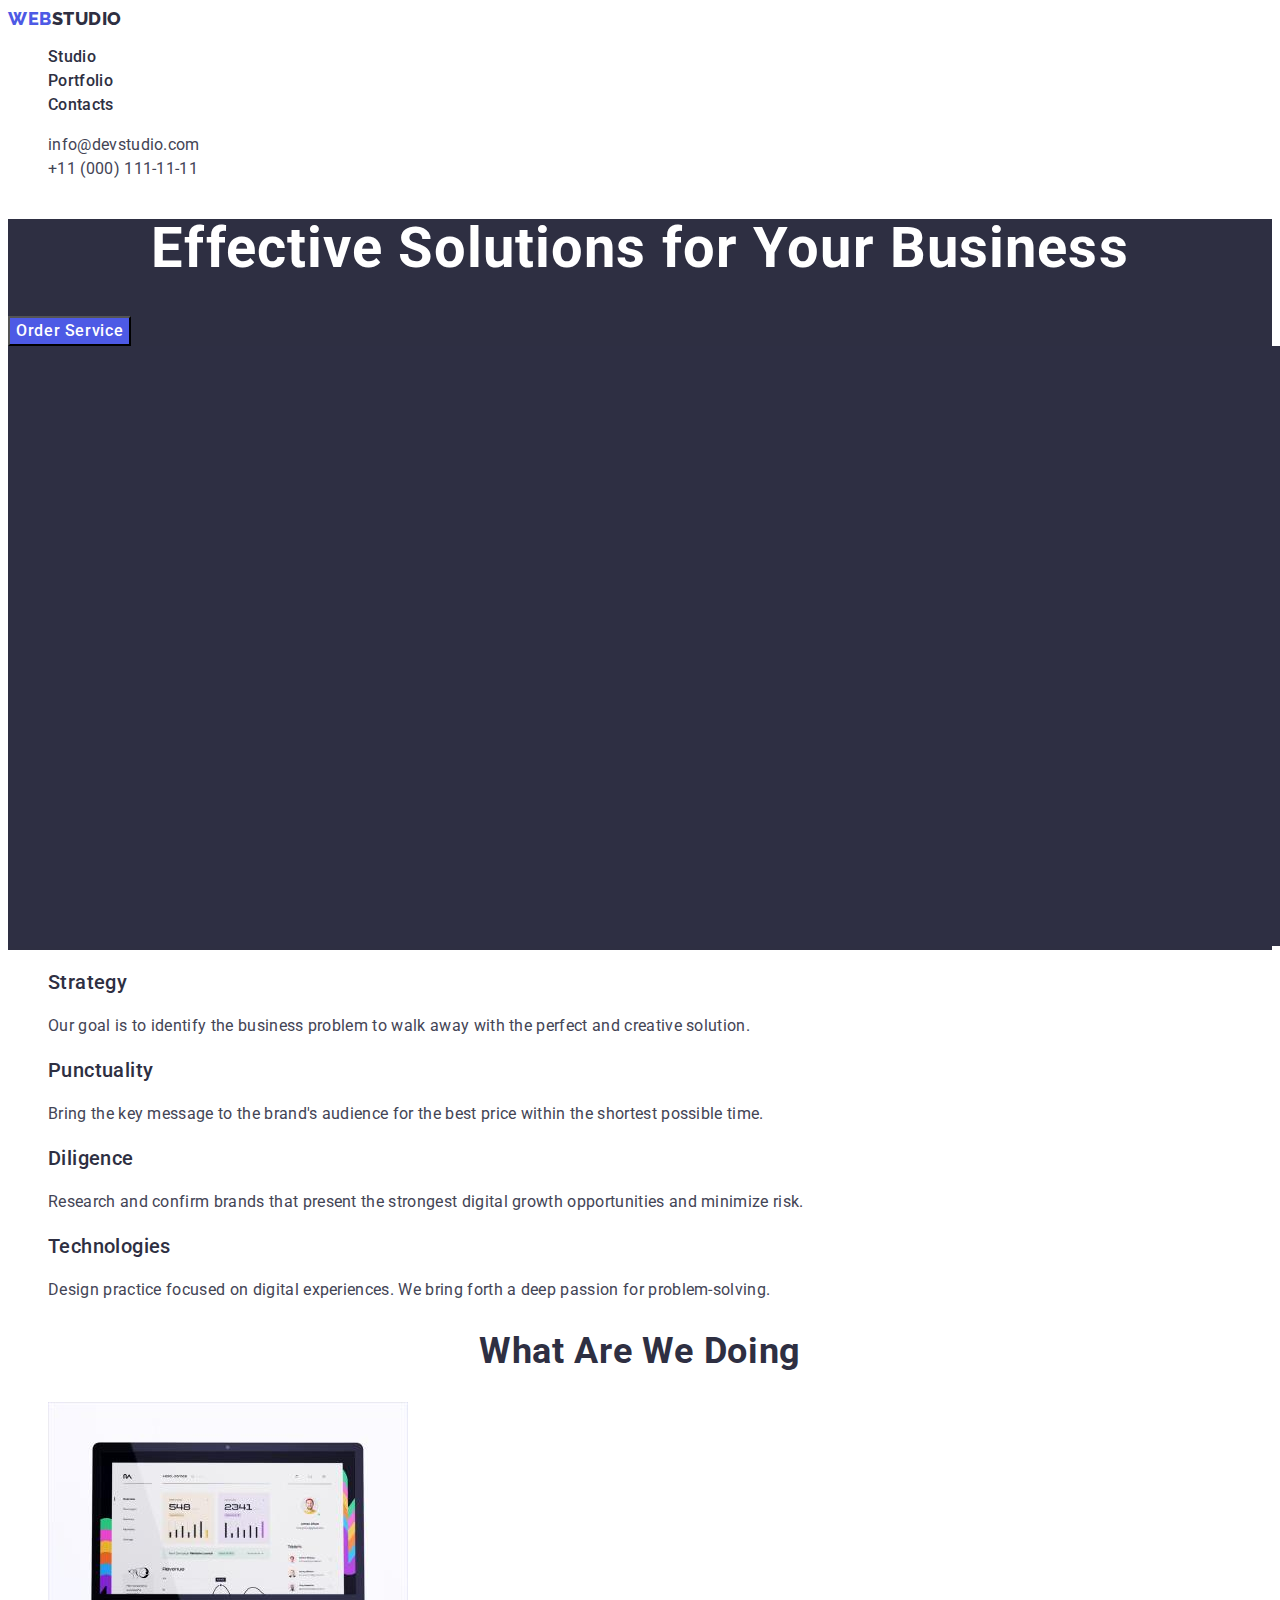
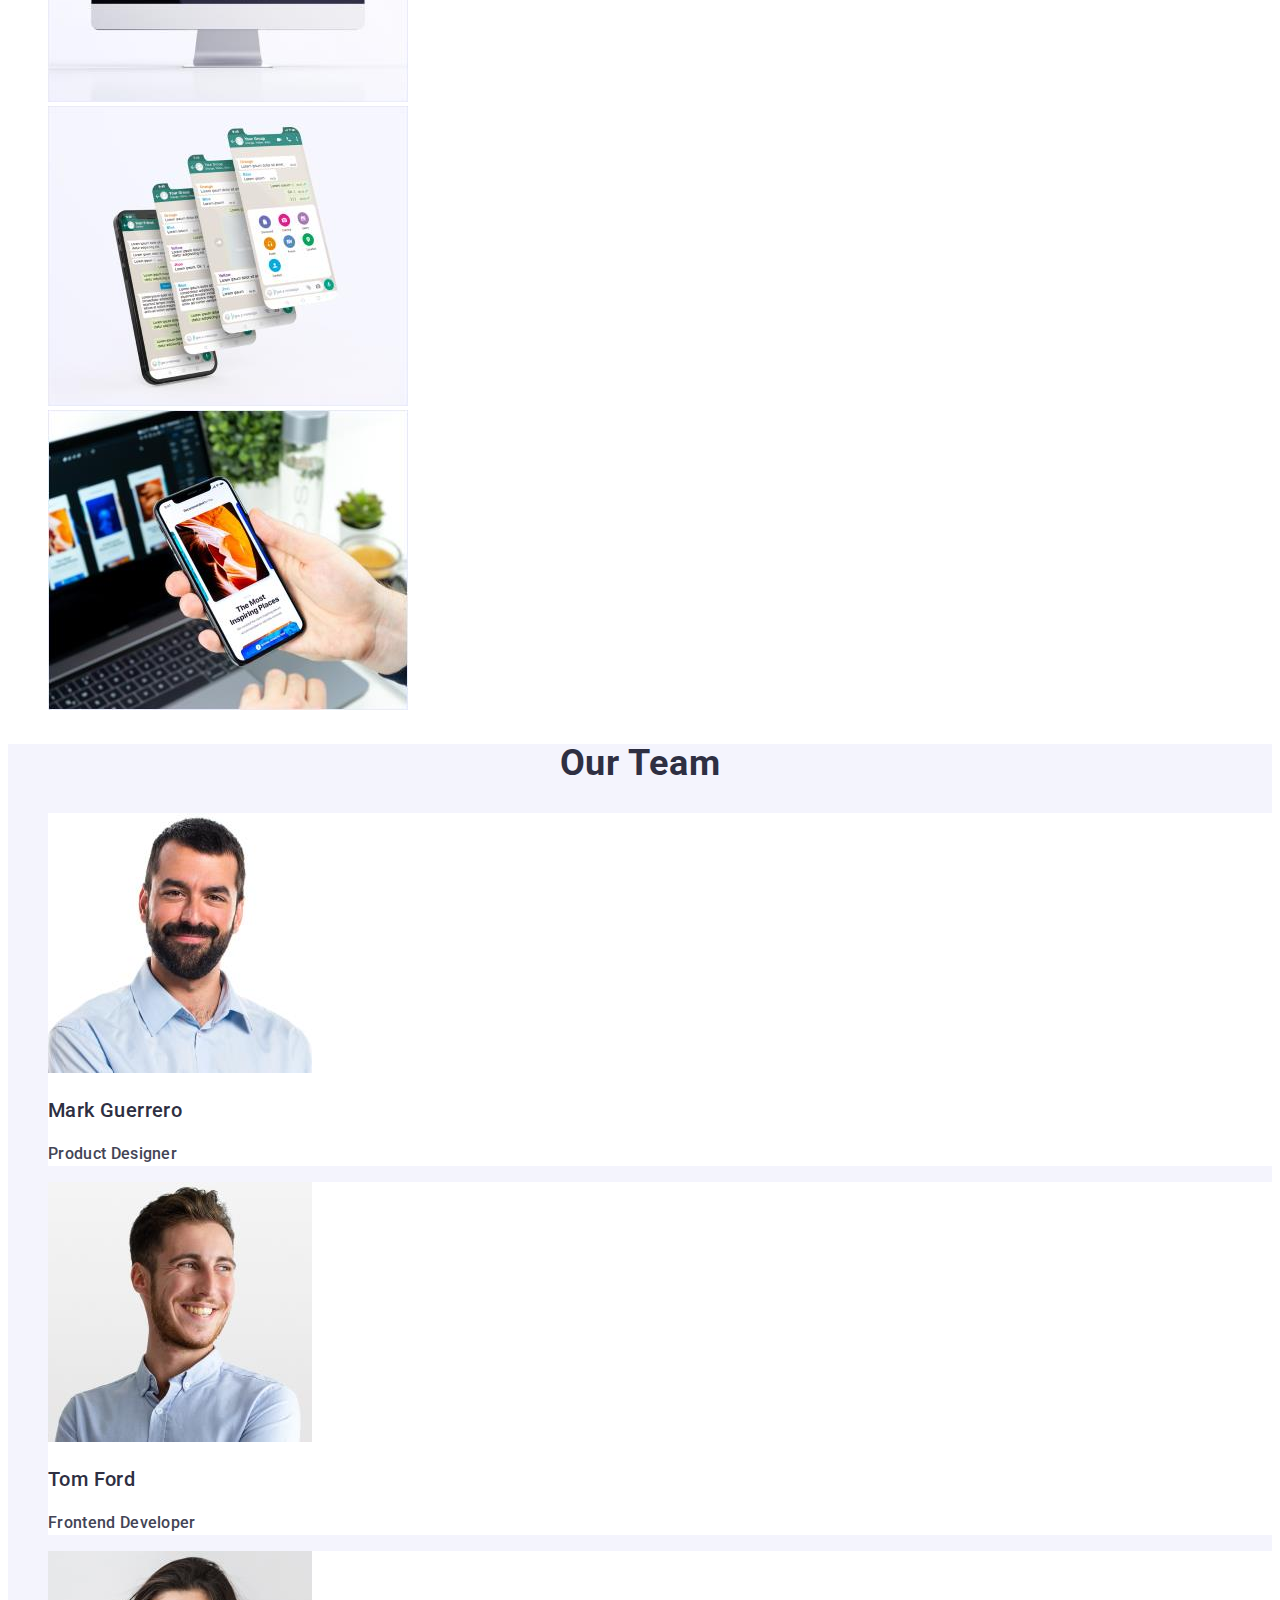
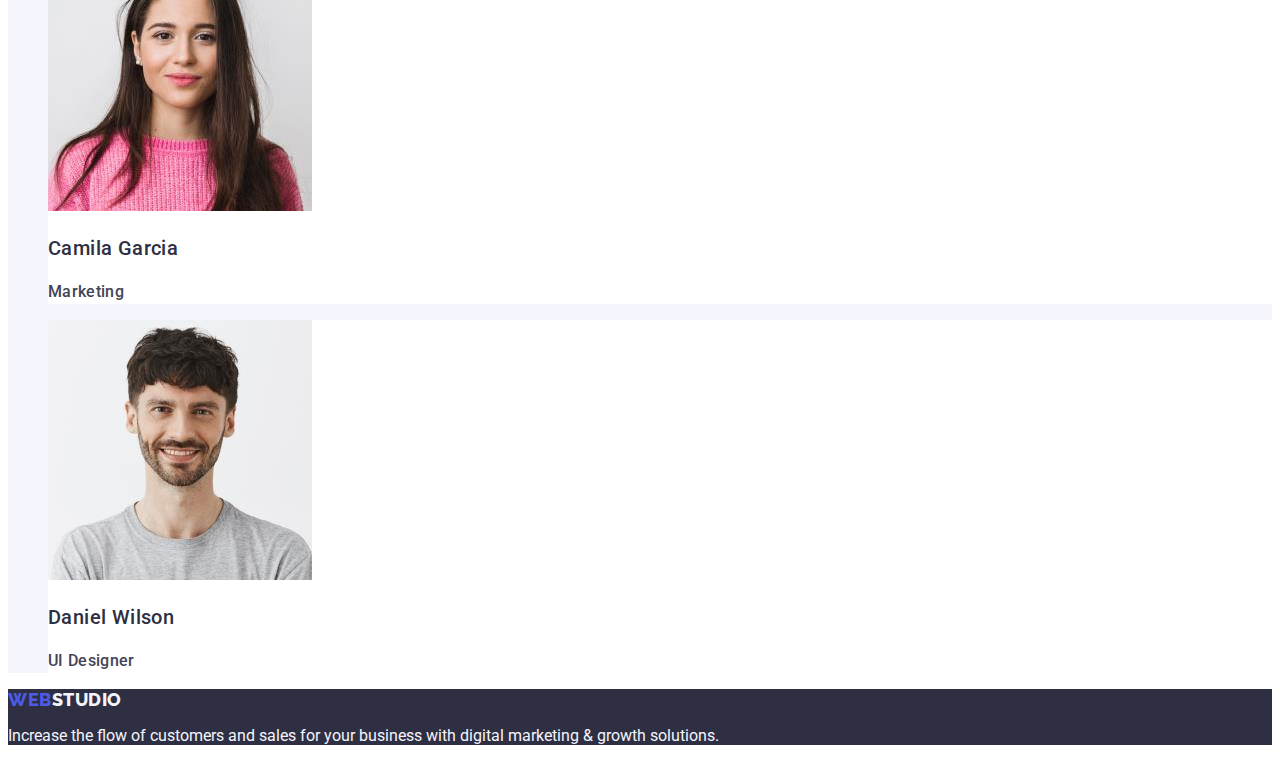
<file: index.html>
<!DOCTYPE html>
<html lang="en">
  <head>
    <meta charset="UTF-8" />
    <meta http-equiv="X-UA-Compatible" content="IE=edge" />
    <meta name="viewport" content="width=device-width, initial-scale=1.0" />
    <title>index.html</title>
    <link rel="preconnect" href="https://fonts.googleapis.com" />
    <link rel="preconnect" href="https://fonts.gstatic.com" crossorigin />
    <link
      href="https://fonts.googleapis.com/css2?family=Raleway:wght@800&family=Roboto:wght@400;500;700;900&display=swap"
      rel="stylesheet"
    />
    <link rel="stylesheet" href="./css/style.css" />
  </head>

  <body class="page">
    <!-- шапка проекту -->

    <header>
      <nav>
        <a href="./index.html" class="link studio"
          >Web<span class="web">Studio</span></a
        >
        <ul class="list">
          <li><a href="./index.html" class="link site-nav">Studio</a></li>
          <li>
            <a href="./portfolio.html" class="link site-nav">Portfolio</a>
          </li>
          <li><a href="" class="link site-nav">Contacts</a></li>
        </ul>
      </nav>
      <address class="font">
        <ul class="list">
          <li>
            <a href="mailto:info@devstudio.com" class="mail-tel link"
              >info@devstudio.com</a
            >
          </li>
          <li>
            <a href="tel:+110001111111" class="mail-tel link"
              >+11 (000) 111-11-11</a
            >
          </li>
        </ul>
      </address>
    </header>
    <!-- поле с фоном и кнопокй -->

    <main>
      <section class="sec-one">
        <h1 class="head">Effective Solutions for Your Business</h1>
        <button class="first-button" type="button">Order Service</button>
        <img src="./images/Dark-bg.jpg" alt="background" width="1440" />
      </section>

      <!-- секция Features -->
      <section>
        <h2 hidden class="sec-three">Features</h2>
        <ul class="list">
          <li>
            <h3 class="sec-h">Strategy</h3>
            <p class="sec-p">
              Our goal is to identify the business problem to walk away with the
              perfect and creative solution.
            </p>
          </li>
          <li>
            <h3 class="sec-h">Punctuality</h3>
            <p class="sec-p">
              Bring the key message to the brand's audience for the best price
              within the shortest possible time.
            </p>
          </li>
          <li>
            <h3 class="sec-h">Diligence</h3>
            <p class="sec-p">
              Research and confirm brands that present the strongest digital
              growth opportunities and minimize risk.
            </p>
          </li>
          <li>
            <h3 class="sec-h">Technologies</h3>
            <p class="sec-p">
              Design practice focused on digital experiences. We bring forth a
              deep passion for problem-solving.
            </p>
          </li>
        </ul>
      </section>

      <!-- блок, What are we doing -->
      <section>
        <h2 class="sec-three">What are we doing</h2>
        <ul class="list">
          <li>
            <img src="./images/img_1.jpg" alt="computer-working" width="360" />
          </li>
          <li>
            <img src="./images/img_2.jpg" alt="telefon-watsapp" width="360" />
          </li>
          <li>
            <img src="./images/img_3.jpg" alt="computer-working" width="360" />
          </li>
        </ul>
      </section>
      <!-- our team -->

      <section class="sec-four">
        <h2 class="sec-four-h">Our Team</h2>
        <ul class="list">
          <li class="secfour-li">
            <img src="./images/img1.jpg" alt="men" width="264" />
            <h3 class="sec-h">Mark Guerrero</h3>
            <p class="sec-p">Product Designer</p>
          </li>
          <li class="secfour-li">
            <img src="./images/img2.jpg" alt="men" width="264" />
            <h3 class="sec-h">Tom Ford</h3>
            <p class="sec-p">Frontend Developer</p>
          </li>
          <li class="secfour-li">
            <img src="./images/img3.jpg" alt="women" width="264" />
            <h3 class="sec-h">Camila Garcia</h3>
            <p class="sec-p">Marketing</p>
          </li>
          <li class="secfour-li">
            <img src="./images/img4.jpg" alt="men" width="264" />
            <h3 class="sec-h">Daniel Wilson</h3>
            <p class="sec-p">UI Designer</p>
          </li>
        </ul>
      </section>
    </main>

    <!-- Підвал(низ сторінки) -->
    <footer class="underground">
      <a href="./index.html" class="studio link"
        >Web<span class="under">Studio</span></a
      >
      <p class="under">
        Increase the flow of customers and sales for your business with digital
        marketing & growth solutions.
      </p>
    </footer>
  </body>
</html>
</file>
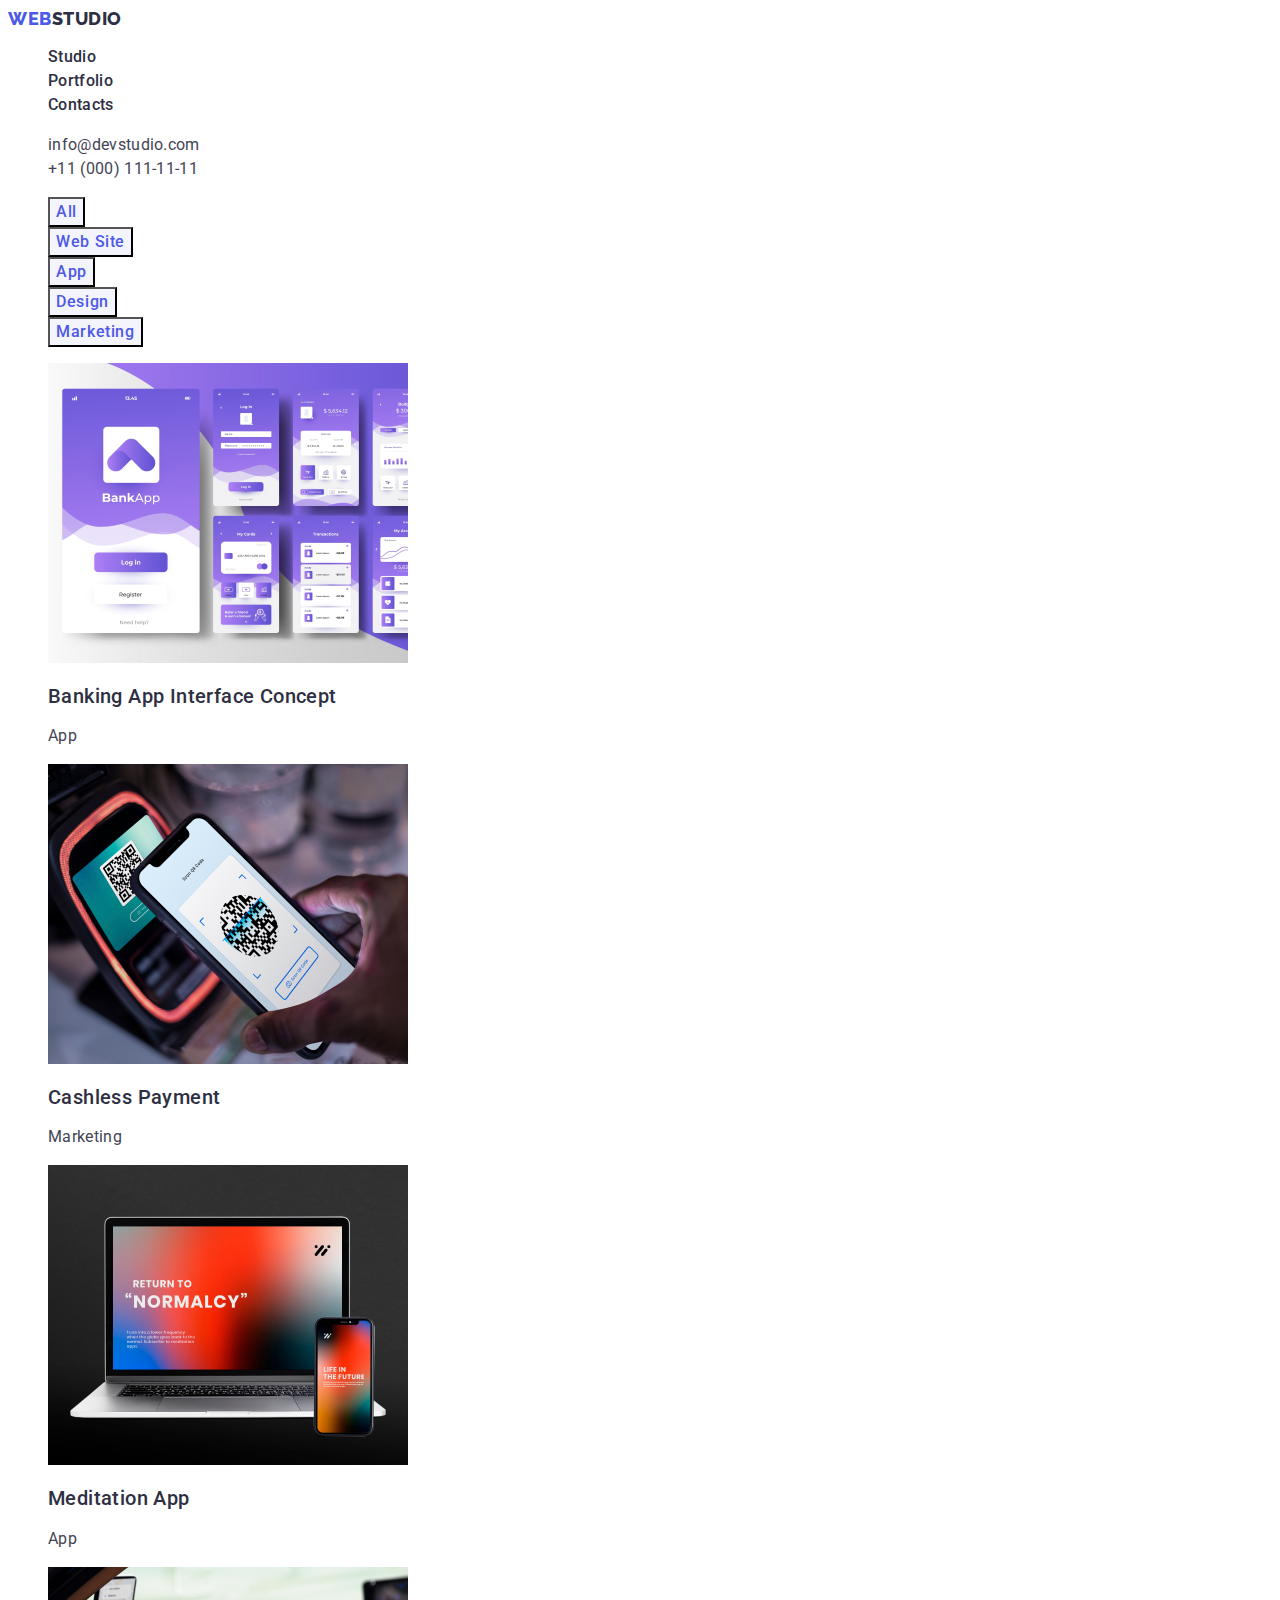
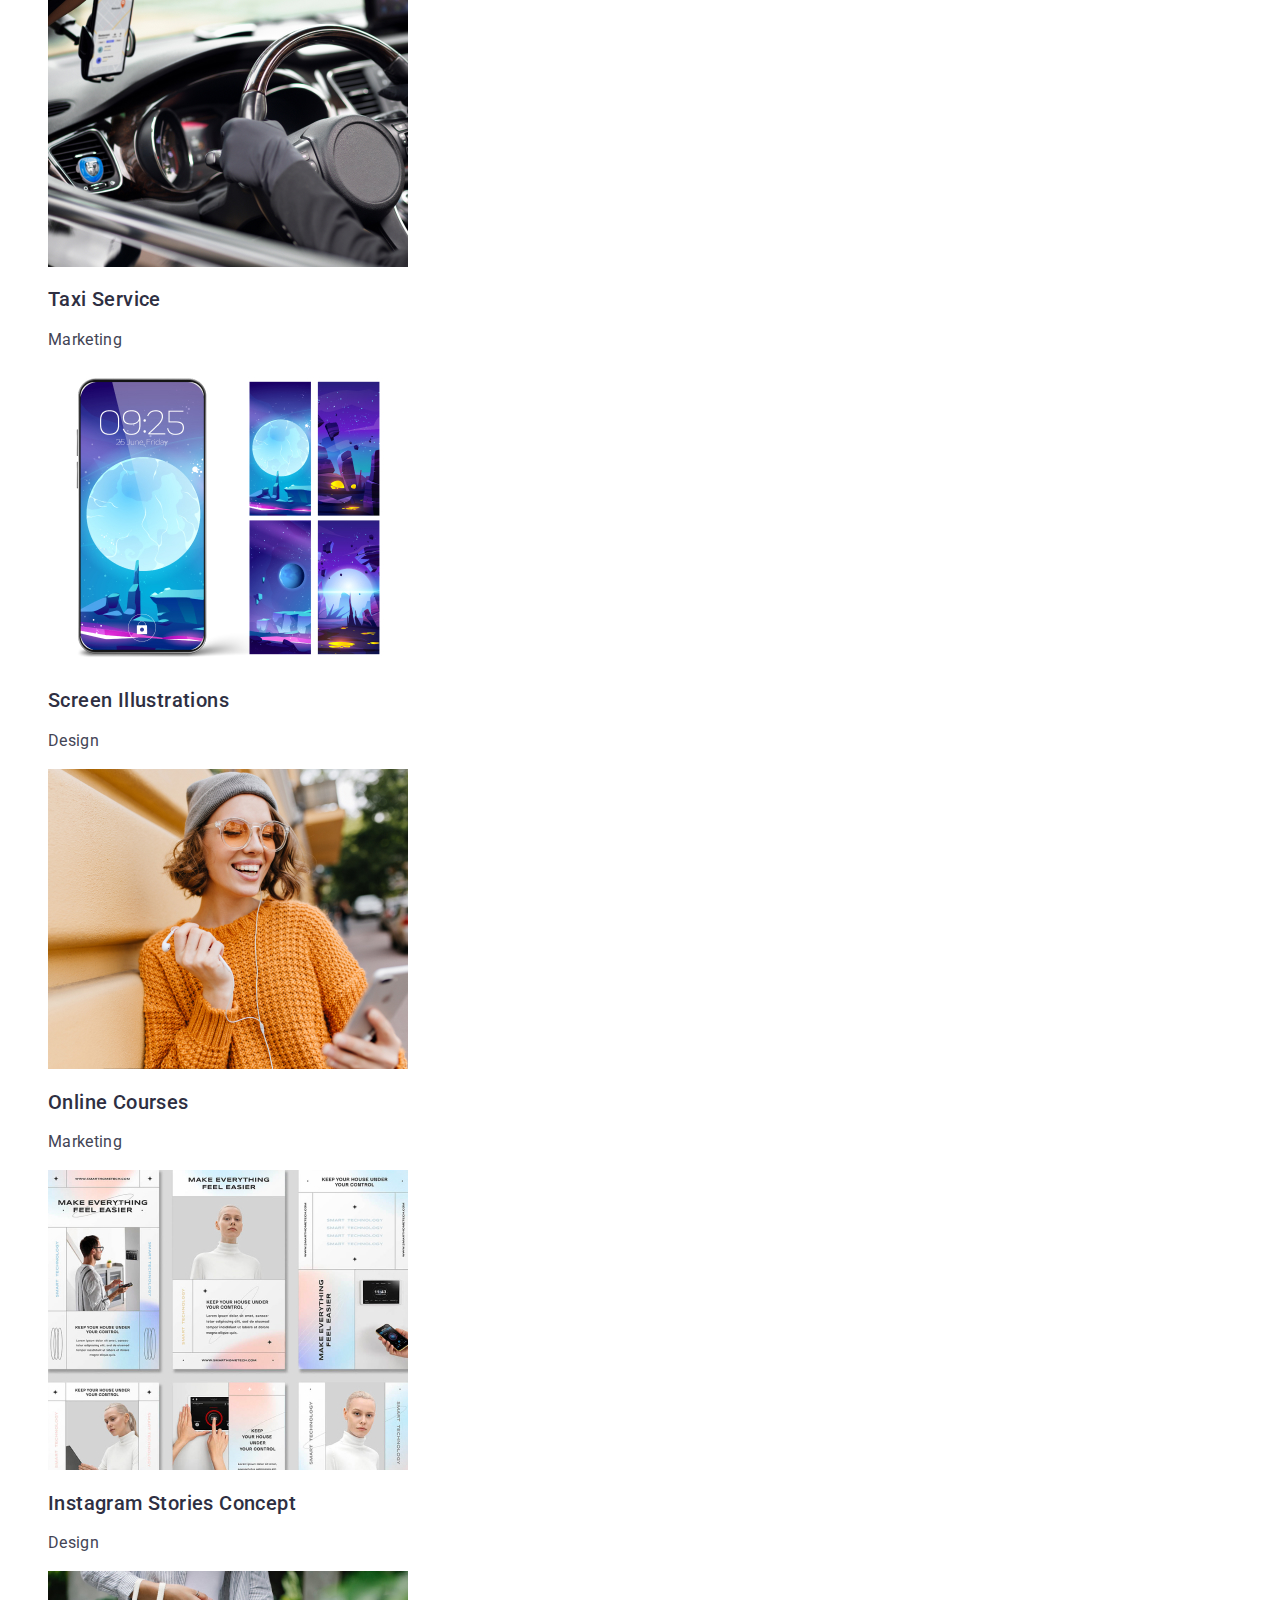
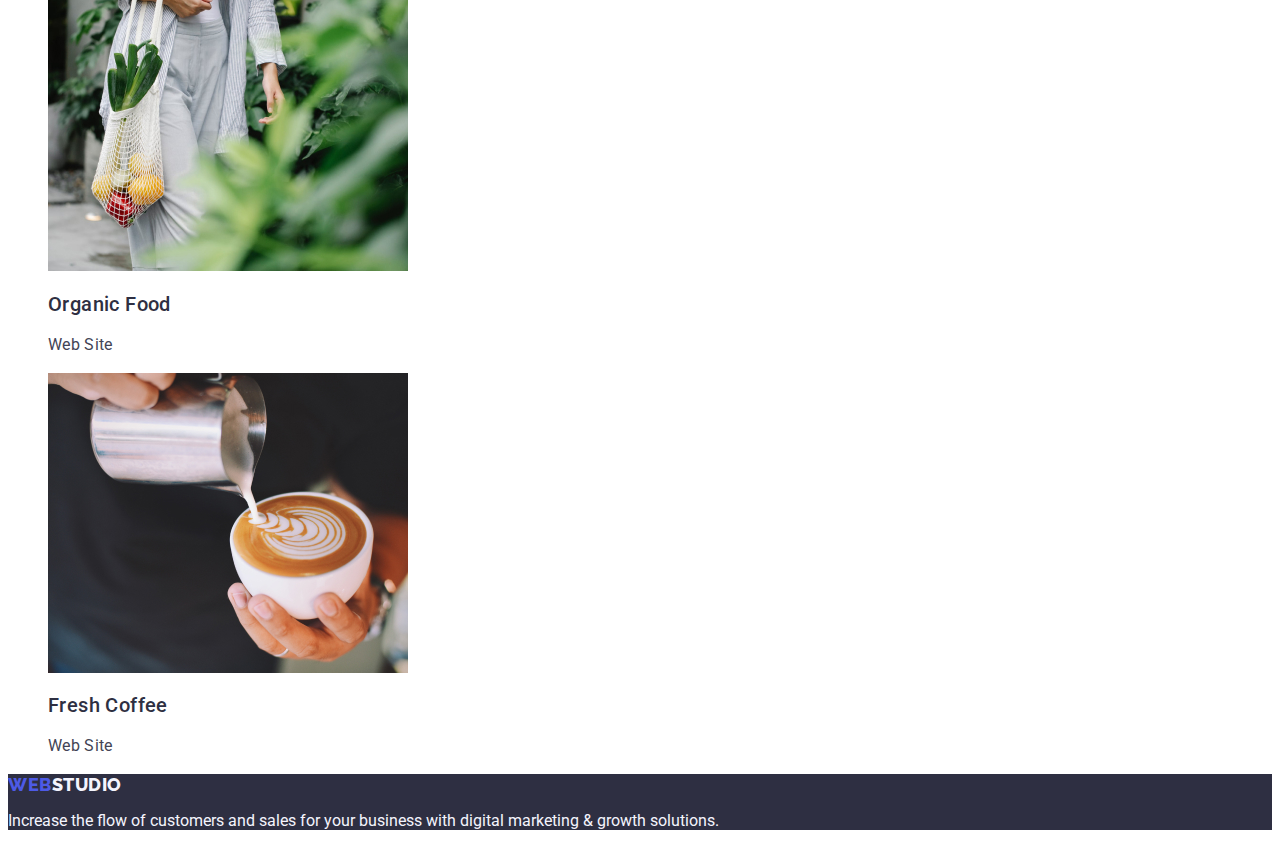
<file: portfolio.html>
<!DOCTYPE html>
<html lang="en">
  <head>
    <meta charset="UTF-8" />
    <meta http-equiv="X-UA-Compatible" content="IE=edge" />
    <meta name="viewport" content="width=device-width, initial-scale=1.0" />
    <title>Portfolio</title>
    <link rel="preconnect" href="https://fonts.googleapis.com" />
    <link rel="preconnect" href="https://fonts.gstatic.com" crossorigin />
    <link
      href="https://fonts.googleapis.com/css2?family=Raleway:wght@800&family=Roboto:wght@400;500;700;900&display=swap"
      rel="stylesheet"
    />
    <link rel="stylesheet" href="./css/style.css" />
  </head>

  <body>
    <!-- шапка проекту -->

    <header>
      <nav>
        <a href="./index.html" class="link studio"
          >Web<span class="web">Studio</span></a
        >
        <ul class="list">
          <li><a href="./index.html" class="link site-nav">Studio</a></li>
          <li>
            <a href="./portfolio.html" class="link site-nav">Portfolio</a>
          </li>
          <li><a href="" class="link site-nav">Contacts</a></li>
        </ul>
      </nav>
      <address class="font">
        <ul class="list">
          <li>
            <a href="mailto:info@devstudio.com" class="mail-tel link"
              >info@devstudio.com</a
            >
          </li>
          <li>
            <a href="tel:+110001111111" class="mail-tel link"
              >+11 (000) 111-11-11</a
            >
          </li>
        </ul>
      </address>
    </header>
    <!-- filters -->
    <main>
      <section>
        <h1 hidden>Buttons</h1>
        <ul class="list">
          <li>
            <button type="button" class="filters">All</button>
          </li>
          <li>
            <button type="button" class="filters">Web Site</button>
          </li>
          <li>
            <button type="button" class="filters">App</button>
          </li>
          <li>
            <button type="button" class="filters">Design</button>
          </li>
          <li>
            <button type="button" class="filters">Marketing</button>
          </li>
        </ul>

        <!-- блок з картинками row-->
        <ul class="list">
          <li>
            <a href="" class="link">
              <img src="./images/11.jpg" alt="app" width="360" />
              <h2 class="row-h">Banking App Interface Concept</h2>
              <p class="row-p">App</p>
            </a>
          </li>
          <li>
            <a href="" class="link">
              <img
                src="./images/22.jpg"
                alt="paying_with_telefon"
                width="360"
              />
              <h2 class="row-h">Cashless Payment</h2>
              <p class="row-p">Marketing</p></a
            >
          </li>
          <li>
            <a href="" class="link">
              <img src="./images/33.jpg" alt="laptop" width="360" />
              <h2 class="row-h">Meditation App</h2>
              <p class="row-p">App</p></a
            >
          </li>
          <li>
            <a href="" class="link">
              <img src="./images/44.jpg" alt="driving_in_the_car" width="360" />
              <h2 class="row-h">Taxi Service</h2>
              <p class="row-p">Marketing</p>
            </a>
          </li>
          <li>
            <a href="" class="link">
              <img src="./images/55.jpg" alt="phone_wallpapers" width="360" />
              <h2 class="row-h">Screen Illustrations</h2>
              <p class="row-p">Design</p>
            </a>
          </li>
          <li>
            <a href="" class="link">
              <img src="./images/66.jpg" alt="girl_listen_music" width="360" />
              <h2 class="row-h">Online Courses</h2>
              <p class="row-p">Marketing</p>
            </a>
          </li>
          <li>
            <a href="" class="link">
              <img src="./images/77.jpg" alt="instagram_contents" width="360" />
              <h2 class="row-h">Instagram Stories Concept</h2>
              <p class="row-p">Design</p>
            </a>
          </li>
          <li>
            <a href="" class="link">
              <img src="./images/88.jpg" alt="go_to_the_shop" width="360" />
              <h2 class="row-h">Organic Food</h2>
              <p class="row-p">Web Site</p>
            </a>
          </li>
          <li>
            <a href="" class="link">
              <img src="./images/99.jpg" alt="a_cup_of_coffe" width="360" />
              <h2 class="row-h">Fresh Coffee</h2>
              <p class="row-p">Web Site</p>
            </a>
          </li>
        </ul>
      </section>
    </main>
    <!-- Підвал(низ сторінки) -->
    <footer class="underground">
      <a href="./index.html" class="studio link"
        >Web<span class="under">Studio</span></a
      >
      <p class="under">
        Increase the flow of customers and sales for your business with digital
        marketing & growth solutions.
      </p>
    </footer>
  </body>
</html>
</file>
<file: css/style.css>
:root {
  --primary-whte-color: #ffffff;
  --primary-color-tittle: #2e2f42;
  --secondary-color-tittle: #434455;
  --button-bg-color: #4d5ae5;
  --filter-first-color: #e7e9fc;
  --filter-bg-color: #f4f4fd;
  --filter-color: #404bbf;
}
body {
  font-family: "Roboto", sans-serif;
  color: #434455;
  background-color: #ffffff;
}
.list {
  list-style: none;
}

/* logo webstudio */

.studio {
  color: var(--button-bg-color);
  font-family: "Raleway", sans-serif;
  font-size: 18px;
  font-weight: 800;
  line-height: 1.17;
  letter-spacing: 0.03em;
  text-transform: uppercase;
}
.web {
  color: var(--primary-color-tittle);
}
.link {
  text-decoration: none;
}

/* site-nav */
.site-nav {
  font-weight: 500;
  font-size: 16px;
  line-height: 1.5;
  letter-spacing: 0.02em;
  color: var(--primary-color-tittle);
}

.site-nav.link:hover,
.site-nav.link:focus {
  color: var(--filter-color);
}

.font {
  font-style: normal;
}
/* contakts-nav */
.mail-tel {
  font-size: 16px;
  line-height: 1.5;
  letter-spacing: 0.02em;
  color: var(--secondary-color-tittle);
}
.mail-tel:hover,
.mail-tel:focus {
  color: #404bbf;
}

/* секция с описанием */

.sec-one {
  background-color: var(--primary-color-tittle);
}
.head {
  font-size: 56px;
  line-height: 1.07;
  text-align: center;
  letter-spacing: 0.02em;
  color: #ffffff;
}

.features {
  color: var(--primary-color-tittle);
}
.features.tittle {
  color: var(--secondary-color-tittle);
}

.tittle {
  color: var(--primary-color-tittle);
}
/* button */
.first-button {
  background-color: #4d5ae5;
  color: #ffffff;
  font-family: "Roboto", sans-serif;
  font-weight: 500;
  font-size: 16px;
  line-height: 1.5;
  letter-spacing: 0.04em;
  cursor: pointer;
}
.first-button:hover,
.first-button:focus {
  background-color: #404bbf;
}
/* Section 2 */
.sec-h {
  font-weight: 500;
  font-size: 20px;
  line-height: 1.2;
  letter-spacing: 0.02em;
  color: var(--primary-color-tittle);
}
.sec-p {
  font-size: 16px;
  line-height: 1.5;
  letter-spacing: 0.02em;
  color: var(--secondary-color-tittle);
}
/* section 3 */
.sec-three {
  font-size: 36px;
  line-height: 1.11;
  text-align: center;
  letter-spacing: 0.02em;
  text-transform: capitalize;
  color: var(--primary-color-tittle);
}

/* section 4 */
.sec-four {
  background-color: #f4f4fd;
}
.sec-four-h {
  font-size: 36px;
  line-height: 1.11;
  text-align: center;
  letter-spacing: 0.02em;
  text-transform: capitalize;
  color: var(--primary-color-tittle);
}
.secfour-li {
  background-color: #ffffff;
  font-weight: 500;
  font-size: 20px;
  line-height: 1.2;
  letter-spacing: 0.02em;
  color: var(--primary-color-tittle);
}
/* Underground */
.underground {
  background-color: var(--primary-color-tittle);
}
.under {
  color: #f4f4fd;
}

/* Page two:portfolio*/
.filters {
  font-family: "Roboto", sans-serif;
  font-weight: 500;
  font-size: 16px;
  line-height: 1.5;
  letter-spacing: 0.04em;
  color: var(--button-bg-color);
  background-color: var(--filter-bg-color);
  text-decoration: none;
  cursor: pointer;
}
.filters:hover,
.filters:focus {
  color: #ffffff;
  background-color: #404bbf;
}

/* !-- блок з картинками --> */
.one {
  box-sizing: border-box;
  position: absolute;
}
.row-h {
  font-weight: 500;
  font-size: 20px;
  line-height: 1.2;
  letter-spacing: 0.02em;
  color: var(--primary-color-tittle);
}
.row-p {
  font-size: 16px;
  line-height: 1.5;
  letter-spacing: 0.02em;
  color: var(--secondary-color-tittle);
}
</file>
